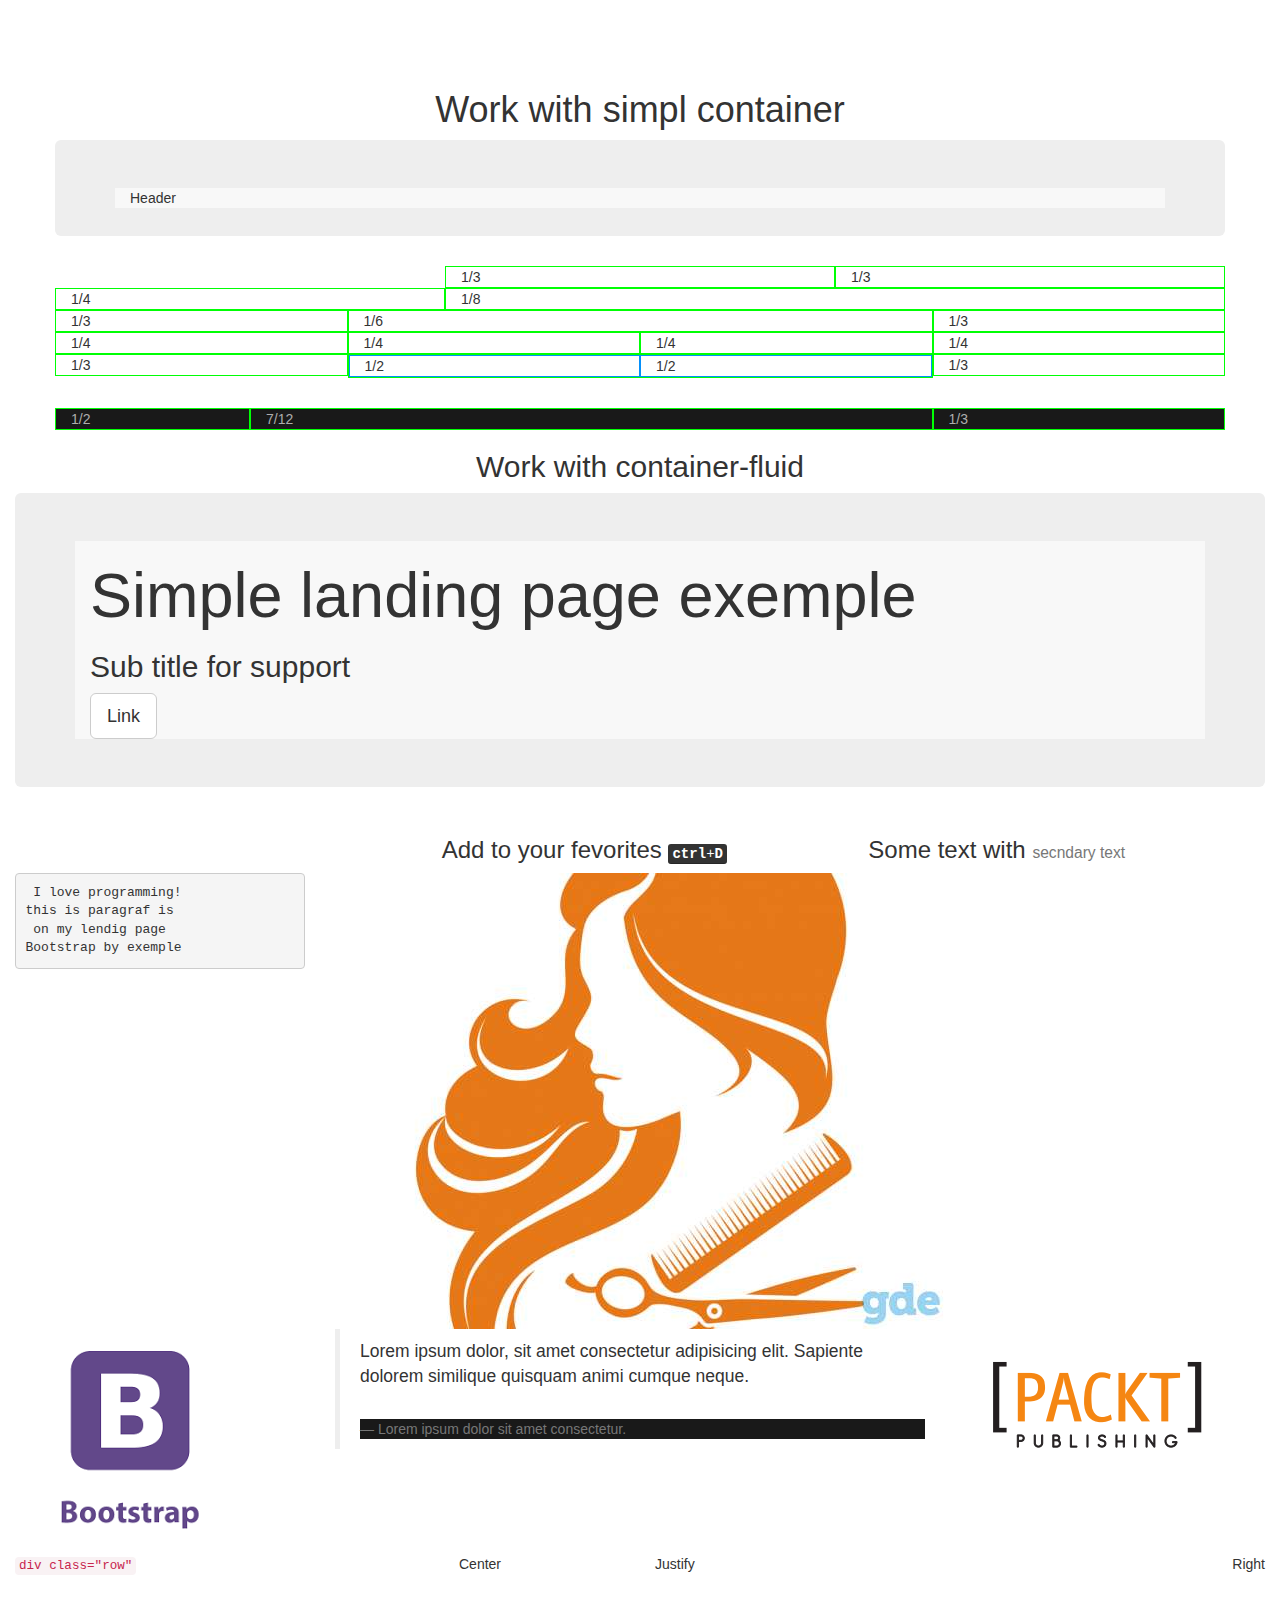
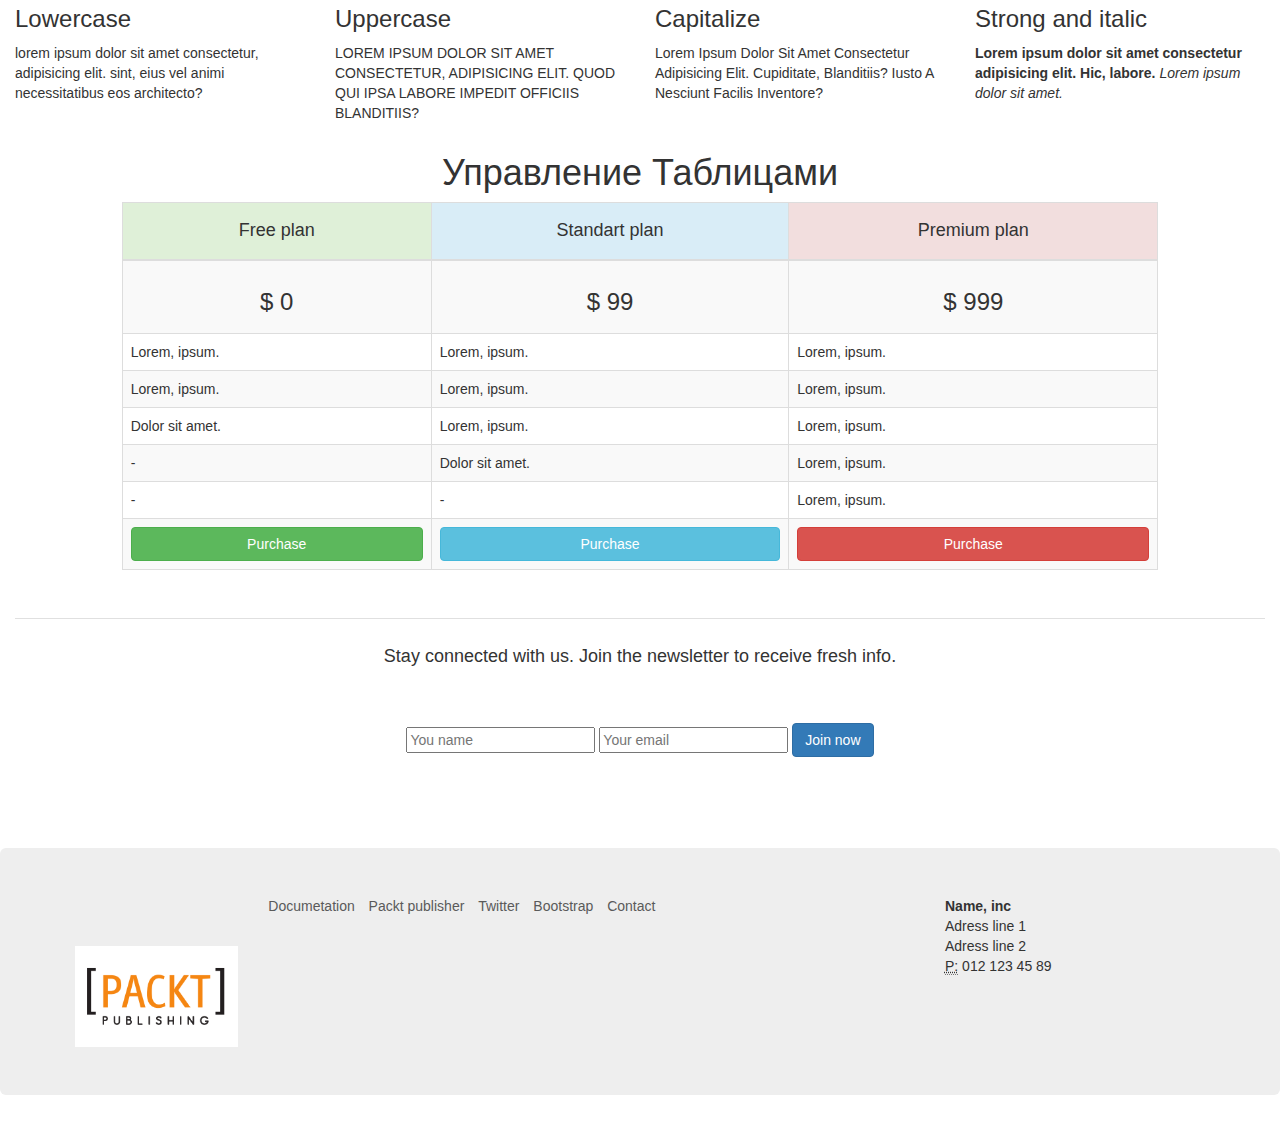
<file: index.html>
<!DOCTYPE html>
<html lang="en">
<head>
   <meta charset="UTF-8">
   <meta http-equiv="X-UA-Compatible" content="IE=edge">
   <meta name="viewport" content="width=device-width, initial-scale=1.0">
   <link rel="stylesheet" href="css/bootstrap.css">
   <link rel="stylesheet" href="css/style.css">
   <link rel="stylesheet" href="css/base.css">
   <title>Document</title>
</head>
<body>
   <h1 class="text-center">Work with simpl container</h1>
   <div class="container">
      <div class="row">
         <div class="jumbotron">
            <header class="col-md-12">Header</header>
         </div>
      </div>
      <div class="row">
         <div class="col-md-offset-4 col-md-4 br-c-green">1/3</div>
         <div class="col-md-4 br-c-green">1/3</div>
      </div>
      <div class="row">
         <div class="col-md-4 br-c-green">1/4</div>
         <div class="col-md-8 br-c-green">1/8</div>
      </div>
      <div class="row">
         <div class="col-md-3 br-c-green">1/3</div>
         <div class="col-md-6 br-c-green">1/6</div>
         <div class="col-md-3 br-c-green">1/3</div>
      </div>
      <div class="row">
         <div class="col-md-3 br-c-green">1/4</div>
         <div class="col-md-3 br-c-green">1/4</div>
         <div class="col-md-3 br-c-green">1/4</div>
         <div class="col-md-3 br-c-green">1/4</div>
      </div>
      <div class="row">
         <div class="col-md-3 br-c-green">1/3</div>
         <div class="col-md-6 br-c-green">
            <div class="row">
               <div class="col-md-6 br-c-blue">1/2</div>
               <div class="col-md-6 br-c-blue">1/2</div>
            </div>
         </div>
         <div class="col-md-3 br-c-green">1/3</div>
      </div>
      <footer class="row">
         <div class="col-md-2 br-c-green">1/2</div>
         <div class="col-md-7 br-c-green">7/12</div>
         <div class="col-md-3 br-c-green">1/3</div>
      </footer>
   </div>  
   <h2 class="h2 text-center">Work with container-fluid</h2> 
   <div class="container-fluid">
         <div class="jumbotron">
            <div class="container">
               <div class="row">
                  <header class="col-md-12">
                     <h1 class="h1">Simple landing page exemple</h1>
                     <h2 class="h2">Sub title for support</h2>
                     <a href="#" class="btn btn-default btn-lg" role="button">Link</a>
                  </header>
               </div>
            </div>
         </div>
         <div class="containr">
            <div class="row">
               <div class="col-md-offset-4 col-md-4 col-sm-6 col-lg-push-4">
                  <h3>Some text with <small>secndary text</small></h3>
               </div>
               <div class="col-md-4 col-sm-6 col-lg-pull-4">
                  <h3>Add to your fevorites
                     <small>
                        <kbd class="nowrap"><kbd>ctrl</kbd>+<kbd>D</kbd></kbd>
                     </small>
                  </h3>
               </div>
            </div>
            <div class="row">
               <div class="col-md-3 col-xs-5">
                  <pre> I love programming!<br>this is paragraf is<br> on my lendig page<br>Bootstrap by exemple</pre>
               </div>
               <div class="col-md-9 col-xs-7">
                  <img src="img/frizer.jpg" alt="" class="img-responsive hidden-xs">
                  <img src="img/mobile.png" alt="" class="img-responsive visible-xs">
               </div>
            </div>
            <div class="row">
               <div class="col-md-3 hidden-xs col-sm-3"><img src="img/img-1.png" alt="" class="img-responsive"></div>
               <div class="col-md-6 col-xs-offset-1 col-xs-11 col-sm-6 col-sm-offset-0">
                  <blockquote>
                     <p>Lorem ipsum dolor, sit amet consectetur adipisicing elit. Sapiente dolorem similique quisquam animi cumque neque. </p>
                     <footer>Lorem ipsum dolor sit amet consectetur. <cite title="Sourse Title"></cite> </footer>
                  </blockquote>
               </div>
               <div class="col-md-3 col-xs-7 col-sm-3">
                  <img src="img/gI_61351_Packt Publishing logo.png" alt="" class="img-responsive">
               </div>
               <div class="col-xs-5 visible-xs">
                  <img src="img/img-1.png" alt="" class="img-responsive">
               </div>
            </div>
            <div class="row">
               <div class="col-md-3">
                  <p class="text-left"><code> div class="row" </code></p>
               </div>
               <div class="col-md-3">
                  <p class="text-center">Center</p>
               </div>
               <div class="col-md-3">
                  <p class="text-justify">Justify</p>
               </div>
               <div class="col-md-3">
                  <p class="text-right">Right </p>
               </div>
            </div>
            <div class="row">
               <div class="col-md-3">
                  <h3> Lowercase</h3>
                  <p class="text-lowercase">Lorem ipsum dolor sit amet consectetur, adipisicing elit. Sint, eius vel animi necessitatibus eos architecto?</p>
               </div>
               <div class="col-md-6">
                  <div class="row">
                     <div class="col-md-6">
                        <h3>Uppercase</h3>
                        <p class="text-uppercase">Lorem ipsum dolor sit amet consectetur, adipisicing elit. Quod qui ipsa labore impedit officiis blanditiis?</p>
                     </div>
                     <div class="col-md-6">
                        <h3>Capitalize</h3>
                        <p class="text-capitalize">Lorem ipsum dolor sit amet consectetur adipisicing elit. Cupiditate, blanditiis? Iusto a nesciunt facilis inventore?</p>
                     </div>
                  </div>
               </div>
               <div class="col-md-3">
                  <h3>Strong and italic</h3>
                  <p>
                     <strong>Lorem ipsum dolor sit amet consectetur adipisicing elit. Hic, labore.</strong>
                     <em>Lorem ipsum dolor sit amet.</em>
                  </p>
               </div>
            </div>
            <div class="row">
               <h1 class="h1 text-center">Управление Таблицами</h1>
               <div class="col-md-10 col-md-offset-1">
                  <table class="table table-striped table-bordered table-hover">
                     <thead>
                        <tr >
                           <th class="success">
                              <h4 class="text-center">Free plan</h4>
                           </th>
                           <th class="info">
                              <h4 class="text-center">Standart plan</h4>
                           </th>
                           <th class="danger">
                              <h4 class="text-center">Premium plan</h4>
                           </th>
                        </tr>
                     </thead>
                     <tbody>
                        <tr>
                           <td>
                              <h3 class="text-center">$ 0</h3>
                           </td>
                           <td>
                              <h3 class="text-center">$ 99</h3>
                           </td>
                           <td>
                              <h3 class="text-center">$ 999</h3>
                           </td>
                        </tr>
                        <tr>
                           <td>Lorem, ipsum.</td>
                           <td>Lorem, ipsum.</td>
                           <td>Lorem, ipsum.</td>
                        </tr>
                        <tr>
                           <td>Lorem, ipsum.</td>
                           <td>Lorem, ipsum.</td>
                           <td>Lorem, ipsum.</td>
                        </tr>
                        <tr>
                           <td>Dolor sit amet.</td>
                           <td>Lorem, ipsum.</td>
                           <td>Lorem, ipsum.</td>
                        </tr>
                        <tr>
                           <td>-</td>
                           <td>Dolor sit amet.</td>
                           <td>Lorem, ipsum.</td>
                        </tr>
                        <tr>
                           <td>-</td>
                           <td>-</td>
                           <td>Lorem, ipsum.</td>
                        </tr>
                        <tr>
                           <td><a class="btn btn-block btn-success" href="#">Purchase</a></td>
                           <td><a class="btn btn-block btn-info" href="#">Purchase</a></td>
                           <td><a class="btn btn-block btn-danger" href="#">Purchase</a></td>
                        </tr>
                     </tbody>
                  </table>
               </div>
            </div>
            <section id="newsletter" class="text-center">
               <h4>Stay connected with us. Join the newsletter to receive fresh info.</h4>
               <form action="" class="form-inline" method="POST">
                   <div class="form-group">
                       <input class="from-control" placeholder="You name" >
                   </div>
                   <div class="form-group">
                       <input class="from-control" placeholder="Your email">
                   </div>
                   <button class="btn btn-primary" type="submit">Join now</button>
               </form>
           </section>
            <footer class="row jumbotron">
               <div class="col-md-2"><img src="img/gI_61351_Packt Publishing logo.png" alt="" class="img-responsive"></div>
               <div class="col-md-7">
                  <ul class="list-inline list-unstyled">
                     <li><a href="">Documetation</a></li>
                     <li><a href="">Packt publisher</a></li>
                     <li><a href="">Twitter</a></li>
                     <li><a href="">Bootstrap</a></li>
                     <li><a href="">Contact</a></li>
                  </ul>
               </div>
               <div class="col-md-3">
                  <adress>
                     <strong>Name, inc </strong> <br> Adress line 1 <br> Adress line 2<br>
                     <abbr title="Phone">P:</abbr> 012 123 45 89
                  </adress>
               </div>
            </footer>
         </div>
   </div> 
   <div class="container-fluid">
      
   </div>
   

   <script src="js/jquery-2.0.0.js"></script>
   <script src="js/bootstrap.js"></script>
</body>
</html>
</file>
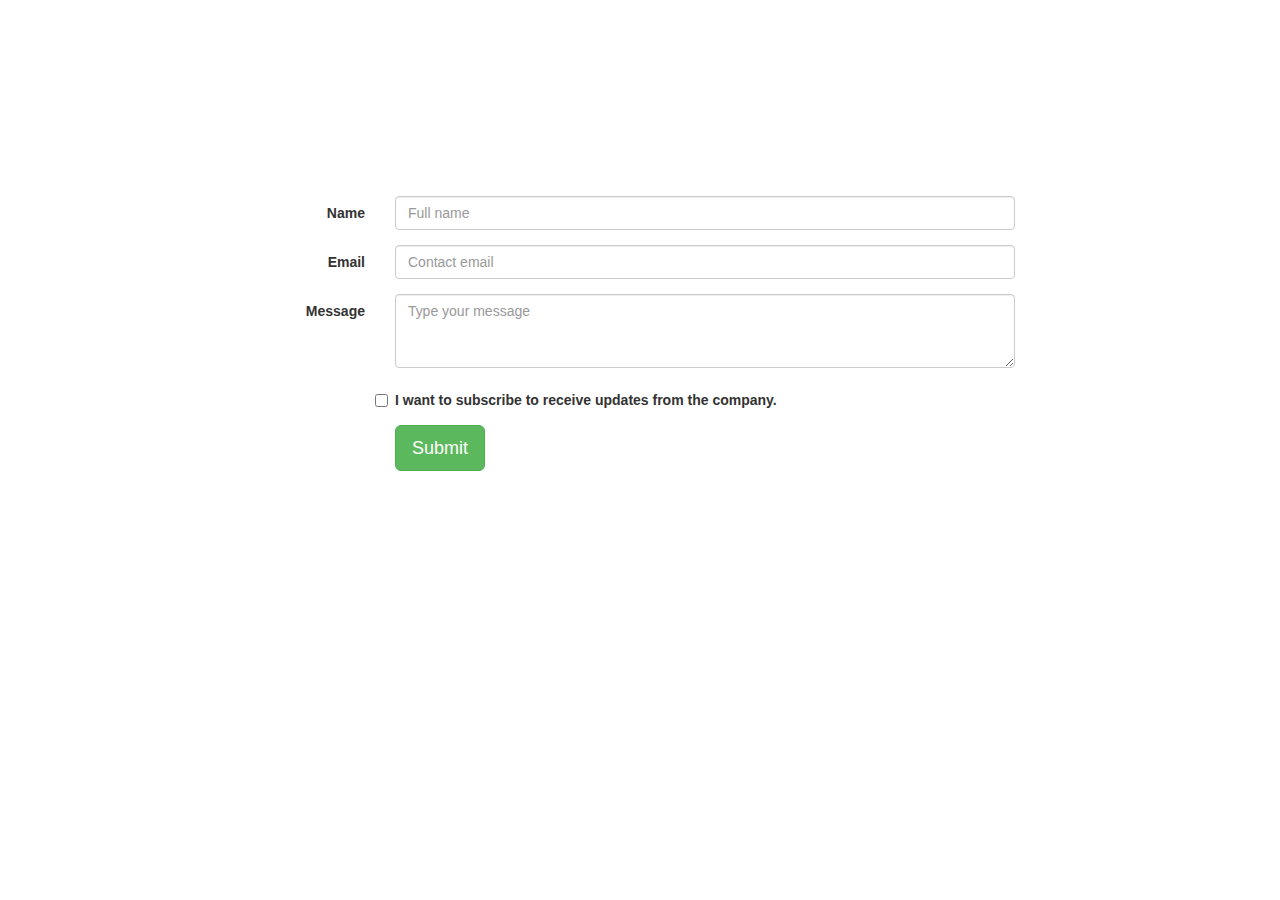
<file: contact.html>
<!DOCTYPE html>
<html lang="en">
<head>
   <meta charset="UTF-8">
   <meta name="viewport" content="width=device-width, initial-scale=1.0">
   <link rel="stylesheet" href="css/bootstrap.css">
   <link rel="stylesheet" href="css/base.css">
   <title>Document</title>
</head>
<body>
   <section id="contact" class="container">
      <div class="row">
         <div class="col-sm-offset-2 col-sm-8">
            <form action="" class="form-horizontal">
               <div class="form-group">
                  <label for="contact-name" class="col-sm-2 control-label">Name</label>
                  <div class="col-sm-10">
                     <input type="text" class="form-control" id="contact-name" placeholder="Full name">
                  </div>
               </div>
               <div class="form-group">
                  <label for="contact-email" class="col-sm-2 control-label">Email</label>
                  <div class="col-sm-10">
                     <input type="text" class="form-control" id="contact-email" placeholder="Contact email">
                  </div>
               </div>
               <div class="form-group">
                  <label class="col-sm-2 control-label">Message</label>
                  <div class="col-sm-10">
                     <textarea class="form-control" rows="3" placeholder="Туре your message"></textarea>
                  </div>
               </div>
               <div class="form-group">
                  <div class="col-sm-offset-2 col-sm-10">
                     <label class="checkbox">
                        <input type="checkbox" value="">I want to subscribe to receive updates from the company.
                     </label>
                  </div>
               </div>
               <div class="form-group">
                  <div class="col-sm-offset-2 col-sm-10">
                     <button class="btn btn-success btn-lg" type="submit">Submit</button>
                  </div>
               </div>
            </form>
         </div>
      </div>
   </section>

   <script src="js/jquery-2.0.0.js"></script>
   <script src="js/bootstrap.js"></script>
   <script src="js/main.js"></script>
</body>
</html>
</file>
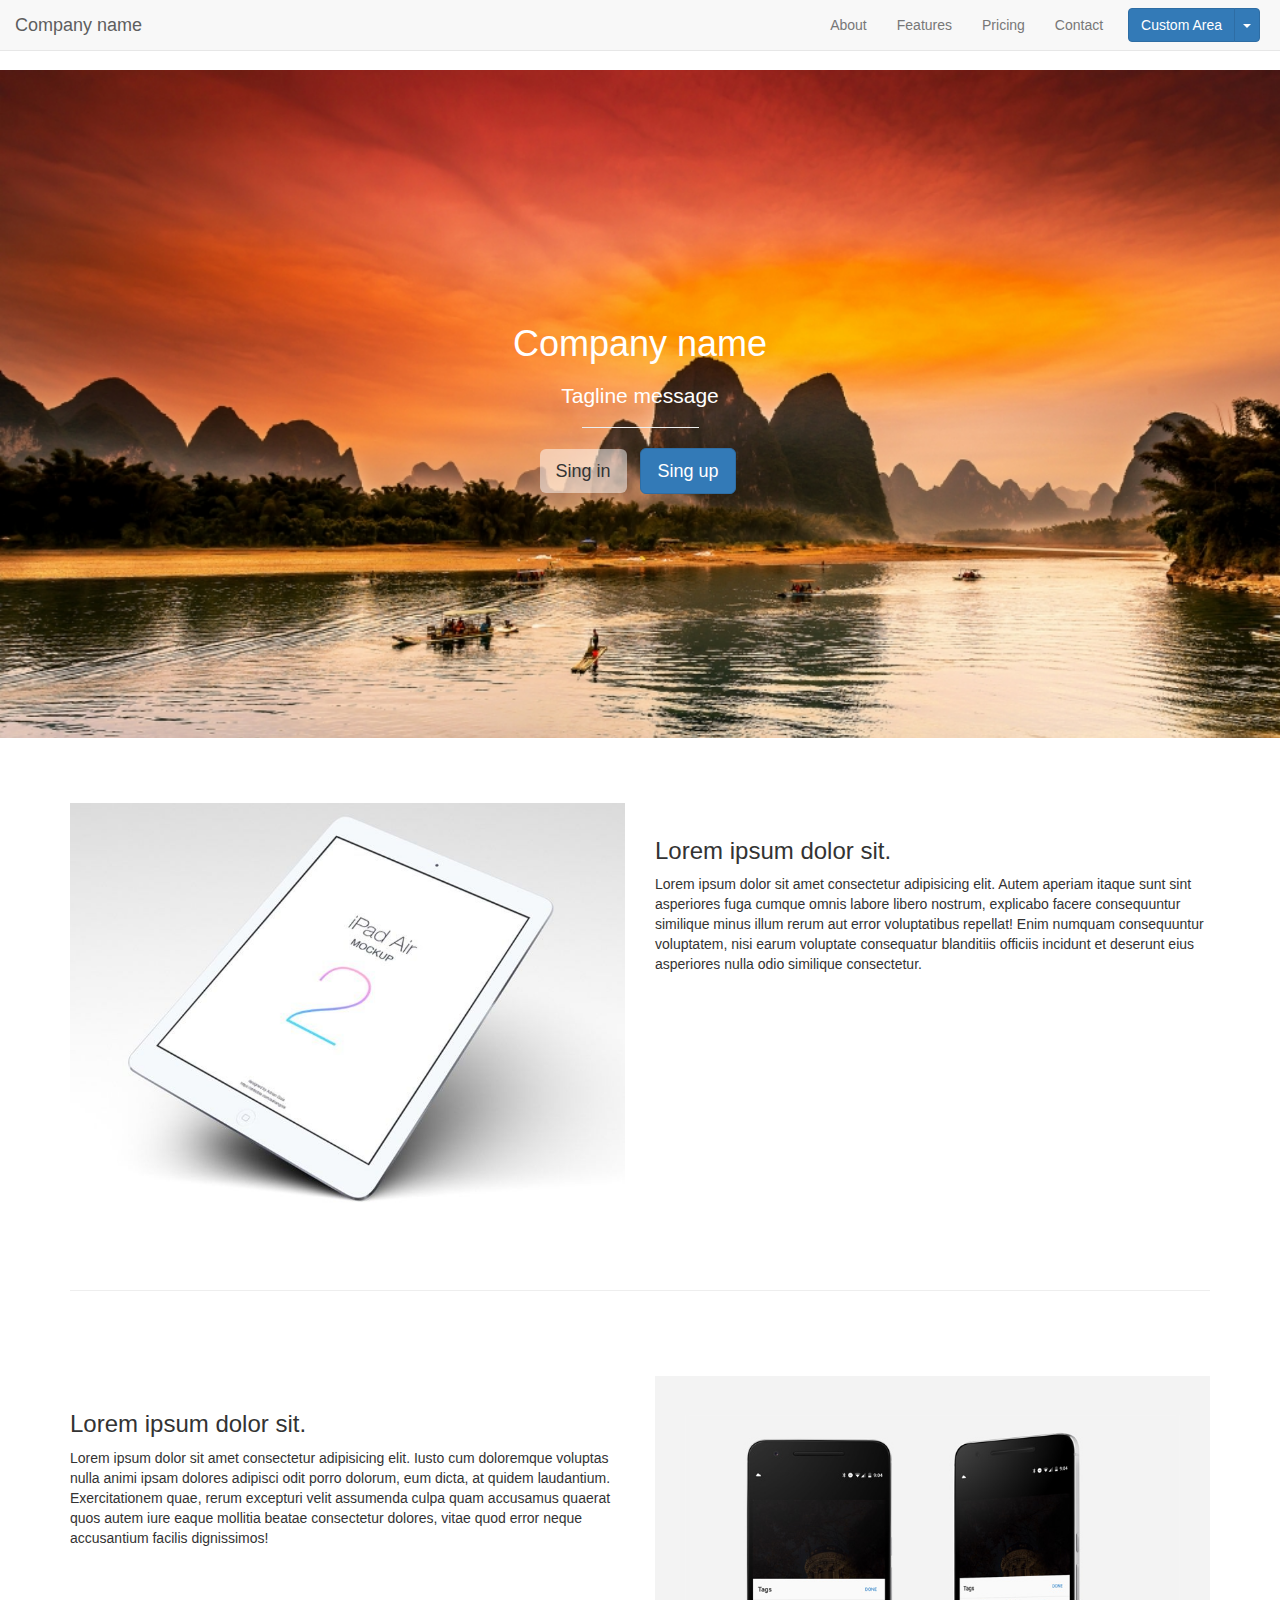
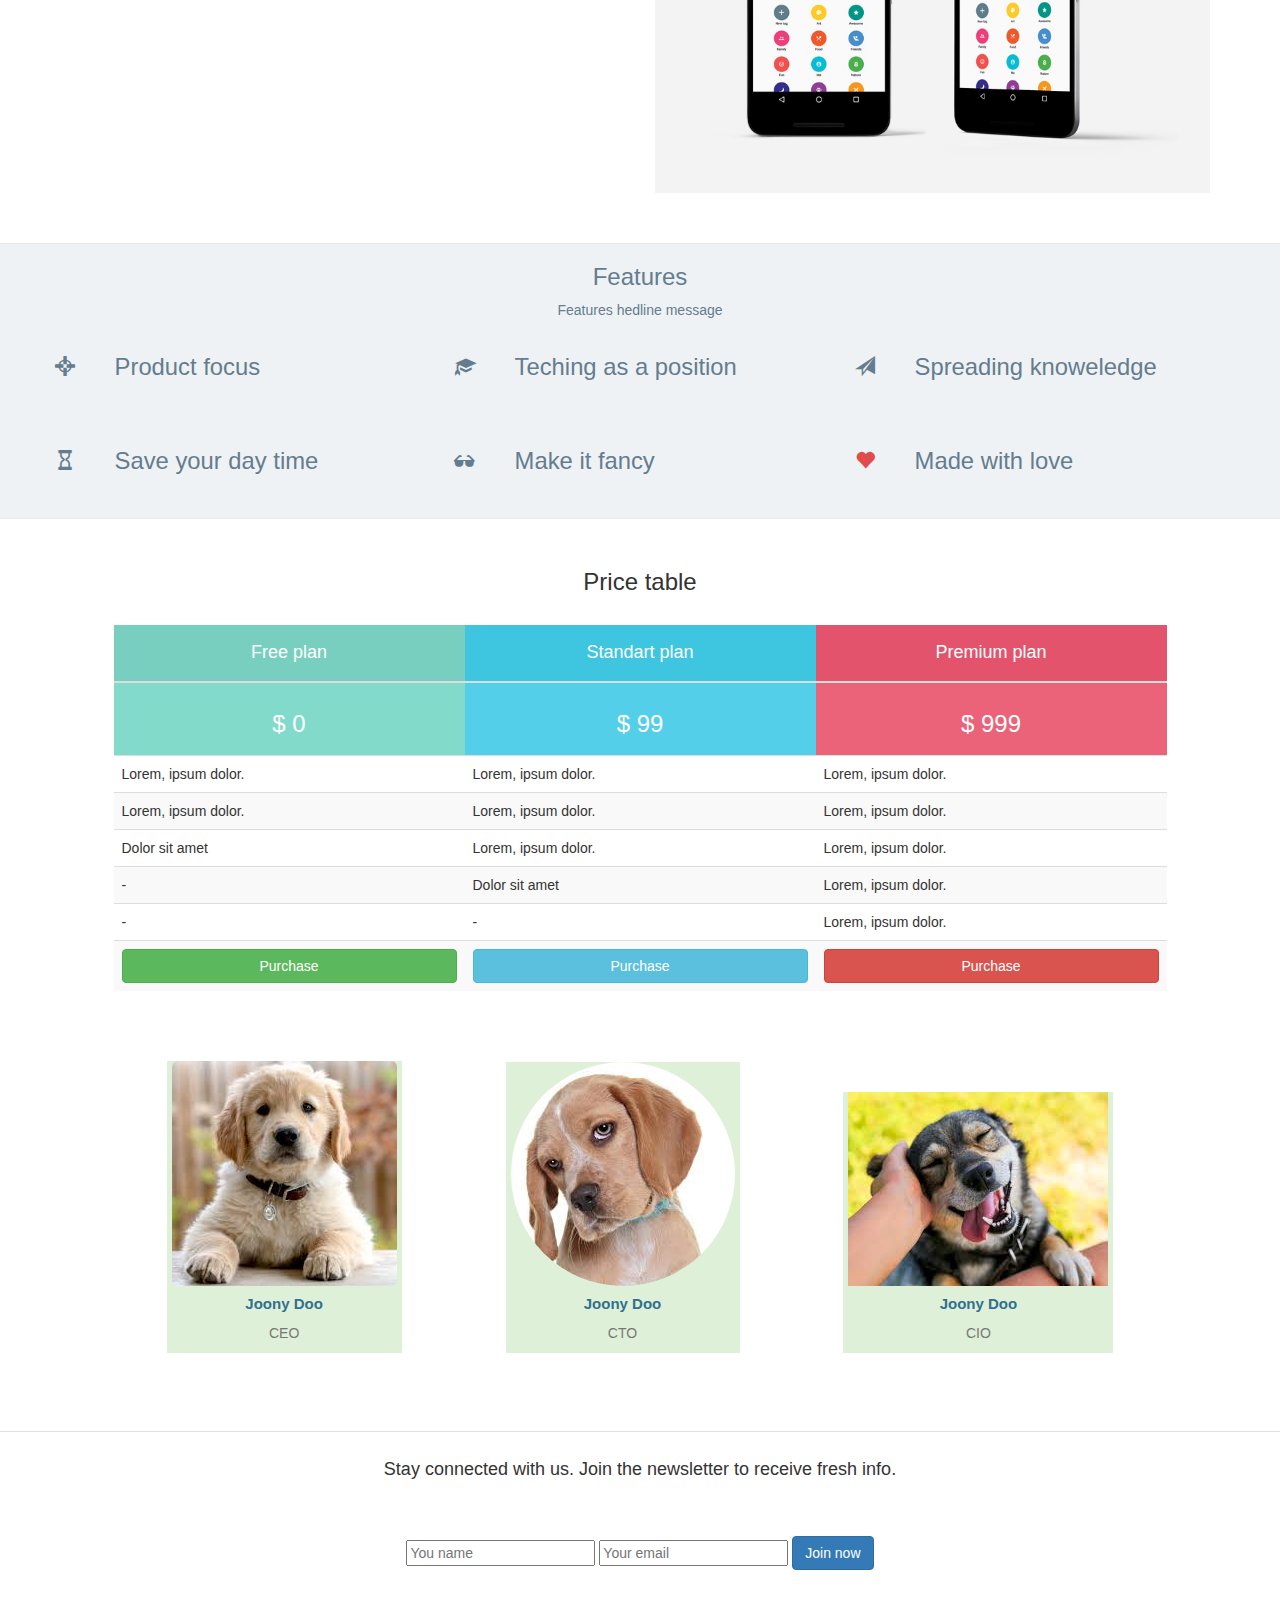
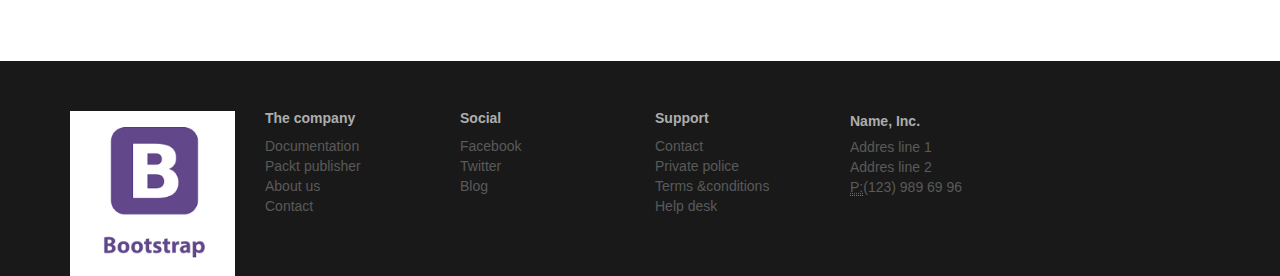
<file: newtable.html>
<!DOCTYPE html>
<html lang="en">
<head>
    <meta charset="UTF-8">
    <meta http-equiv="X-UA-Compatible" content="IE=edge">
    <meta name="viewport" content="width=device-width, initial-scale=1.0">
    <link rel="stylesheet" href="css/bootstrap.css">
    <link rel="stylesheet" href="css/base.css">
    <title>Document</title>
</head>
<body>
    <!-- <header class="header"> -->
        <nav class="navbar navbar-default navbar-fixed-top bg-info" >
            <div class="navbar-header">
                <a href="#" class="navbar-brand">Company name</a>
                <button type="button" class="navbar-toggle collapsed" data-target="#nav-menu" data-toggle="collapse" aria-expanded="false">
                    <span class="sr-only">Toggle Navigation</span>
                    <span class="icon-bar"></span>
                    <span class="icon-bar"></span>
                    <span class="icon-bar"></span>
                </button>
            </div>
            <!-- dropdown-menu -->
            <div class="btn-group pull-right">
                <button type="button" class="btn btn-primary">Custom Area </button>
                <button type="button" class="btn btn-primary dropdown-toggle" data-toggle="dropdown" aria-pressed="false" aria-haspopup="true">
                    <span class="caret"></span> 
                    <span class="sr-only">Toggle Dropdown</span>
                </button>
                <ul class="dropdown-menu">
                    <li><a href="#">Action</a></li>
                    <li><a href="#">Aother action</a></li>
                    <li><a href="#">Somthing else here</a></li>
                    <li role="separator" class="divider"><a href="#"></a></li>
                    <li><a href="#">Separetion link</a></li>
                </ul>
            </div>
            <div id="nav-menu" class="collapse navbar-collapse navbar-right" >
                <ul class="navbar-nav nav">
                    <li><a href="#">About</a></li>
                    <li><a href="#">Features</a></li>
                    <li><a href="#">Pricing</a></li>
                    <li><a href="#">Contact</a></li>
                </ul>
            </div>
        </nav>
    <!-- </header> -->
    <section id="intro-header">
        <div class="container">
            <div class="row">
                <div class="wrap-headline">
                    <h1 class="text-center">Company name</h1>
                    <h2 class="text-center">Tagline message</h2>
                    <hr>
                    <ul class="list-inline list-unstyled text-center">
                        <li><a href="#" id="sign-btn" class="btn btn-default btn-lg">Sing in</a></li>
                        <li><a href="#" class="btn btn-primary btn-lg">Sing up</a></li>
                    </ul>
                    <form id="signin" class="form-inline text-center hidden-element">
                        <div class="form-group">
                            <div class="input-group">
                                <div class="input-group-addon">@</div>
                                <input type="text" class="form-control" id="signin-email" placeholder="Email">
                            </div>
                        </div>
                        <div class="form-group">
                            <div class="input-group">
                                <div class="input-group-addon">*</div>
                                <input type="password" class="form-control" id="signin-password" placeholder="Password">
                            </div>
                        </div>
                        <button class="btn btn-default" type="submit">Sign in</button>
                    </form>
                </div>
            </div>
        </div>
    </section>
    <section id="about">
        <div class="container">
            <div class="row">
                <div class="col-sm-6">
                    <img src="./img/mock-ipad.jpg" class="img-responsive" alt="">
                </div>
                <div class="col-sm-6">
                    <h3>Lorem ipsum dolor sit.</h3>
                    <p>Lorem ipsum dolor sit amet consectetur adipisicing elit. Autem aperiam itaque sunt sint asperiores fuga cumque omnis labore libero nostrum, explicabo facere consequuntur similique minus illum rerum aut error voluptatibus repellat! Enim numquam consequuntur voluptatem, nisi earum voluptate consequatur blanditiis officiis incidunt et deserunt eius asperiores nulla odio similique consectetur.</p>
                </div>
            </div>
            <hr>
            <div class="row">
                <div class="col-sm-6">
                    <h3>Lorem ipsum dolor sit.</h3>
                    <p>Lorem ipsum dolor sit amet consectetur adipisicing elit. Iusto cum doloremque voluptas nulla animi ipsam dolores adipisci odit porro dolorum, eum dicta, at quidem laudantium. Exercitationem quae, rerum excepturi velit assumenda culpa quam accusamus quaerat quos autem iure eaque mollitia beatae consectetur dolores, vitae quod error neque accusantium facilis dignissimos!</p>
                </div>
                <div class="col-sm-6">
                    <img src="./img/nexus-6p-mockup.jpg" class="img-responsive" alt="">
                </div>
            </div>
        </div>
    </section>
    <section id="feature">
        <div class="container">
            <div class="row">
                <div class="col-sm-12">
                    <h3 class="text-center">Features</h3>
                    <p class="text-center">Features hedline message</p>
                </div>
                <div class="row">
                    <div class="col-sm-2 col-md-4">
                        <div class="feature">
                            <span class="glyphicon glyphicon-screenshot" aria-hidden='true'></span>
                            <span class="feature-tag">Product focus</span>
                        </div>
                    </div>
                    <div class="col-sm-2 col-md-4">
                        <div class="feature">
                            <span class="glyphicon glyphicon-education" aria-hidden='true'></span>
                            <span class="feature-tag">Teching as a position</span>
                        </div>
                    </div>
                    <div class="col-sm-2 col-md-4">
                        <div class="feature">
                            <span class="glyphicon glyphicon-send" aria-hidden='true'></span>
                            <span class="feature-tag">Spreading knoweledge</span>
                        </div>
                    </div>
                    <div class="col-sm-2 col-md-4">
                        <div class="feature">
                            <span class="glyphicon glyphicon-hourglass" aria-hidden='true'></span>
                            <span class="feature-tag">Save your day time</span>
                        </div>
                    </div>
                    <div class="col-sm-2 col-md-4">
                        <div class="feature">
                            <span class="glyphicon glyphicon-sunglasses" aria-hidden='true'></span>
                            <span class="feature-tag">Make it fancy</span>
                        </div>
                    </div>
                    <div class="col-sm-2 col-md-4">
                        <div class="feature">
                            <span class="glyphicon glyphicon-heart" aria-hidden='true'></span>
                            <span class="feature-tag">Made with love</span>
                        </div>
                    </div>
                </div>
            </div>
        </div>
    </section>
    <section id="pricing">
        <div class="container">
            <div class="row">
                <div class="col-sm-12">
                    <h3 class="text-center price-headline">Price table</h3>
                </div>
            </div>
            <div class="row">
                <div class="center-block">
                    <table class="table table-striped table-hover">
                        <thead>
                            <tr>
                                <th class="success">
                                    <h4 class="text-center white-text">Free plan</h4>
                                </th>
                                <th class="info">
                                    <h4 class="text-center white-text">Standart plan</h4>
                                </th>
                                <th class="danger">
                                    <h4 class="text-center white-text">Premium plan</h4>
                                </th>
                            </tr>
                        </thead>
                        <tbody>
                            <tr>
                                <td class="success">
                                    <h3 class="text-center white-text">$ 0</h3>
                                </td>
                                <td class="info">
                                    <h3 class="text-center white-text">$ 99</h3>
                                </td>
                                <td class="danger">
                                    <h3 class="text-center white-text">$ 999</h3>
                                </td>
                            </tr>
                            <tr>
                                <td>Lorem, ipsum dolor.</td>
                                <td>Lorem, ipsum dolor.</td>
                                <td>Lorem, ipsum dolor.</td>
                            </tr>
                            <tr>
                                <td>Lorem, ipsum dolor.</td>
                                <td>Lorem, ipsum dolor.</td>
                                <td>Lorem, ipsum dolor.</td>
                            </tr>
                            <tr>
                                <td>Dolor sit amet</td>
                                <td>Lorem, ipsum dolor.</td>
                                <td>Lorem, ipsum dolor.</td>
                            </tr>
                            <tr>
                                <td>-</td>
                                <td>Dolor sit amet</td>
                                <td>Lorem, ipsum dolor.</td>
                            </tr>
                            <tr>
                                <td>-</td>
                                <td>-</td>
                                <td>Lorem, ipsum dolor.</td>
                            </tr>
                            <tr>
                                <td><a href="#" class="btn btn-success btn-block">Purchase</a></td>
                                <td><a href="#" class="btn btn-info btn-block">Purchase</a></td>
                                <td><a href="#" class="btn btn-danger btn-block">Purchase</a></td>
                            </tr>
                        </tbody>
                    </table>
                </div>
            </div>
        </div>
    </section>
    <section id="team">
        <div class="container">
            <div class="row">
                <div class="col-sm-12">
                    <ul class="list-inline list-unstyled text-center">
                        <li class="bg-success">
                            <img src="img/dog-1.jpg" alt="" class="img-rounded">
                            <h5 class="text-info">Joony Doo</h5>
                            <p class="text-muted">CEO</p>
                        </li>
                        <li class="bg-success">
                            <img src="img/dog-2.jpg" alt="" class="img-circle">
                            <h5 class="text-info">Joony Doo</h5>
                            <p class="text-muted">CTO</p>
                        </li>
                        <li class="bg-success">
                            <img src="img/dog-3.jpg" alt="">
                            <h5 class="text-info">Joony Doo</h5>
                            <p class="text-muted">CIO</p>
                        </li>
                    </ul>
                </div>
            </div>
        </div>
    </section>
    <section id="newsletter" class="text-center">
        <h4>Stay connected with us. Join the newsletter to receive fresh info.</h4>
        <form action="" class="form-inline" method="POST">
            <div class="form-group">
                <input class="from-control" placeholder="You name" >
            </div>
            <div class="form-group">
                <input class="from-control" placeholder="Your email">
            </div>
            <button class="btn btn-primary" type="submit">Join now</button>
        </form>
    </section>
    <!-- <div class="embed-responsive embed-responsive-16by9">
        <iframe width="560" height="315" src="https://www.youtube.com/embed/1zFlSLD01Uw" class="embed-responsive-item" frameborder="0" allow="accelerometer; autoplay; clipboard-write; encrypted-media; gyroscope; picture-in-picture" ></iframe>
    </div> -->
    <footer>
        <div class="container">
            <div class="row">
                <div class="col-sm-2">
                    <img src="./img/img-1.png" alt="" class="img-responsive">
                </div>
                <div class="col-sm-2">
                    <h5>The company</h5>
                    <ul class="list-unstyled">
                        <li><a href="#">Documentation</a></li>
                        <li><a href="#">Packt publisher</a></li>
                        <li><a href="#">About us</a></li>
                        <li><a href="#">Contact</a></li>
                    </ul>
                </div>
                <div class="col-sm-2">
                    <h5>Social</h5>
                    <ul class="list-unstyled">
                        <li><a href="#">Facebook</a></li>
                        <li><a href="#">Twitter</a></li>
                        <li><a href="#">Blog</a></li>
                    </ul>
                </div>
                <div class="col-sm-2">
                    <h5>Support</h5>
                    <ul class="list-unstyled">
                        <li><a href="#">Contact</a></li>
                        <li><a href="#">Private police</a></li>
                        <li><a href="#">Terms &conditions</a></li>
                        <li><a href="#">Help desk</a></li>
                    </ul>
                </div>
                <div class="col-sm-4">
                    <address>
                        <strong>Name, Inc.</strong> Addres line 1<br>
                        Addres line 2<br>
                        <abbr title="Phone">P:</abbr>(123) 989 69 96
                    </address>
                </div>
            </div>
        </div>
    </footer>
    <script src="js/jquery-2.0.0.js"></script>
    <script src="js/bootstrap.js"></script>
    <script src="js/main.js"></script>
</body>
</html>
</file>
<file: css/style.css>
.br-c-green{
   border:1px solid rgb(0, 255, 4);
}

.br-c-blue{
   border:1px solid rgb(5, 144, 250);
}

.nowrap{
   white-space: nowrap;
}

/* 48em = 768px */
@media(max-width:48em){
   table .btn{
      font-size: 0.75rem;
      /* 1vw = 1% */
      font-size: 3.5vw;
   }
}
</file>
<file: css/base.css>
.m-top-10{
    margin-top: 10px;
}

body{
    padding-top: 70px;
}

header{
    background-color: #f8f8f8;
}

header ul{
    margin: 0;
}

/* 1rem = 10px */

header a, header li{
    padding: 1.4rem 0;
    color: #777;
    font-weight: bold;
}

#intro-header{
    background-image: url(../img/landscape.jpg);
    background-size: cover;
}

#intro-header .wrap-headline{
    position: relative;
    padding-top: 20%;
    padding-bottom: 20%;
}

#intro-header h1, #intro-header h2{
    color: #fff;
}

#intro-header h2{
    font-size: 1.5em;
}

#intro-header hr{
    width: 10%;
}

#intro-header .btn-default{
    background-color: rgba(255, 255, 255, 0.5);
    border: none;
}

#about img{
    margin-top: 6.5rem;
    margin-bottom: 5rem;
}

#about H3{
    margin-top: 10rem;
}

#feature{
    background-color: #eef2f5;
    border-bottom: 0.1rem solid #e9e9e9;
    border-top: 0.1rem solid #e9e9e9;
}

#feature *{
    color: #657c8e;
}

#feature .feature{
    padding-top: 2rem;
    padding-bottom: 4rem;
    text-align: left;
}

#feature .glyphicon{
    font-size: 2rem;
}

#feature .glyphicon-heart{
    color:#e04c4c;
}

#feature .feature-tag{
    max-width: 10.7em;
    display: inline-block;
    text-align: left;
    margin-left: 1.5em;
    font-size: 1.7em;
}

#pricing .center-block{
    width: 90%;
}

#pricing h3.price-headline{
    margin-top: 5rem;
    margin-bottom: 3rem;
}

#pricing .white-text{
    color:#fff;
}

#pricing thead .success{
    background-color: #78cfbf;
}

#pricing thead .danger{
    background-color: #e3536c;
}

#pricing thead .info{
    background-color: #3ec6e0;
}

#pricing tbody .success{
    background-color: #82daca;
}

#pricing tbody .info{
    background-color: #53cfe9;
}

#pricing tbody .danger{
    background-color: #eb6379;
}

/* newsletter */
#newsletter{
    border-top: 1px solid #e0e0e0; 
    padding-top: 3.em; 
    margin-top:2em; 
}

#newsletter h4{
    padding: 1em;
}

#newsletter form{
    padding: 1em;
    padding-top: 2em;
    margin-bottom: 5.5em;
}


/* footer */

footer{
    background-color: #191919;
    color: #adadad;
    margin-top: 3rem;
}

footer h5, footer img{
    margin-top: 5rem;
    font-weight: bold;
}

footer address{
    margin-top: 5rem;
    margin-bottom: 5rem;
    color: #5a5a5a;
}

footer ul{
    margin-bottom: 5rem;
}

footer address strong{
    color: #adadad;
    display: block;
    padding-bottom: 0.62rem;
}

footer a{
    color: #5a5a5a;
    font-weight: 300;
}

footer a:hover{
    text-decoration: none;
    color:#fff;
}

/* contact form */
section#contact form{
    padding-top: 9em;
    padding-bottom: 3em;
}

/* intro-header - form */
.hidden-element{
    display: none;
}

#team ul{
    margin: 5rem 0;
}

#team ul li{
    margin:0 5rem;
}

#team h5{
    font-size:1.5rem;
    font-weight: bold;
}

#nav-menu{
    margin-right: 1rem;
}

nav .btn-group{
    margin: 0.8rem 2rem 0 0;
}


/* animation menu */
.navbar-toggle {
    border: none;
    background: transparent !important;
  }
  .navbar-toggle:hover {
    background: transparent !important;
  }
  .navbar-toggle .icon-bar {
    width: 22px;
    -webkit-transition: all 0.2s;
    transition: all 0.2s;
  }
  .navbar-toggle .icon-bar:nth-of-type(1) {
    -webkit-transform: rotate(45deg);
    -ms-transform: rotate(45deg);
    transform: rotate(45deg);
    -webkit-transform-origin: 10% 10%;
    -ms-transform-origin: 10% 10%;
    transform-origin: 10% 10%;
  }
  .navbar-toggle .icon-bar:nth-of-type(2) {
    opacity: 0;
    filter: alpha(opacity=0);
  }
  .navbar-toggle .icon-bar:nth-of-type(3) {
    -webkit-transform: rotate(-45deg);
    -ms-transform: rotate(-45deg);
    transform: rotate(-45deg);
    -webkit-transform-origin: 10% 90%;
    -ms-transform-origin: 10% 90%;
    transform-origin: 10% 90%;
  }
  .navbar-toggle.collapsed .icon-bar:nth-of-type(1) {
    -webkit-transform: rotate(0);
    -ms-transform: rotate(0);
    transform: rotate(0);
  }
  .navbar-toggle.collapsed .icon-bar:nth-of-type(2) {
    opacity: 1;
    filter: alpha(opacity=100);
  }
  .navbar-toggle.collapsed .icon-bar:nth-of-type(3) {
    -webkit-transform: rotate(0);
    -ms-transform: rotate(0);
    transform: rotate(0);
  }

.input__search{
    margin-top: 8px;
}


/* ========== media ========== */
@media(max-width:48em){
    nav .btn-group{
        position: absolute;
        top: 0;
        right: 4em;
    }
 }
</file>
